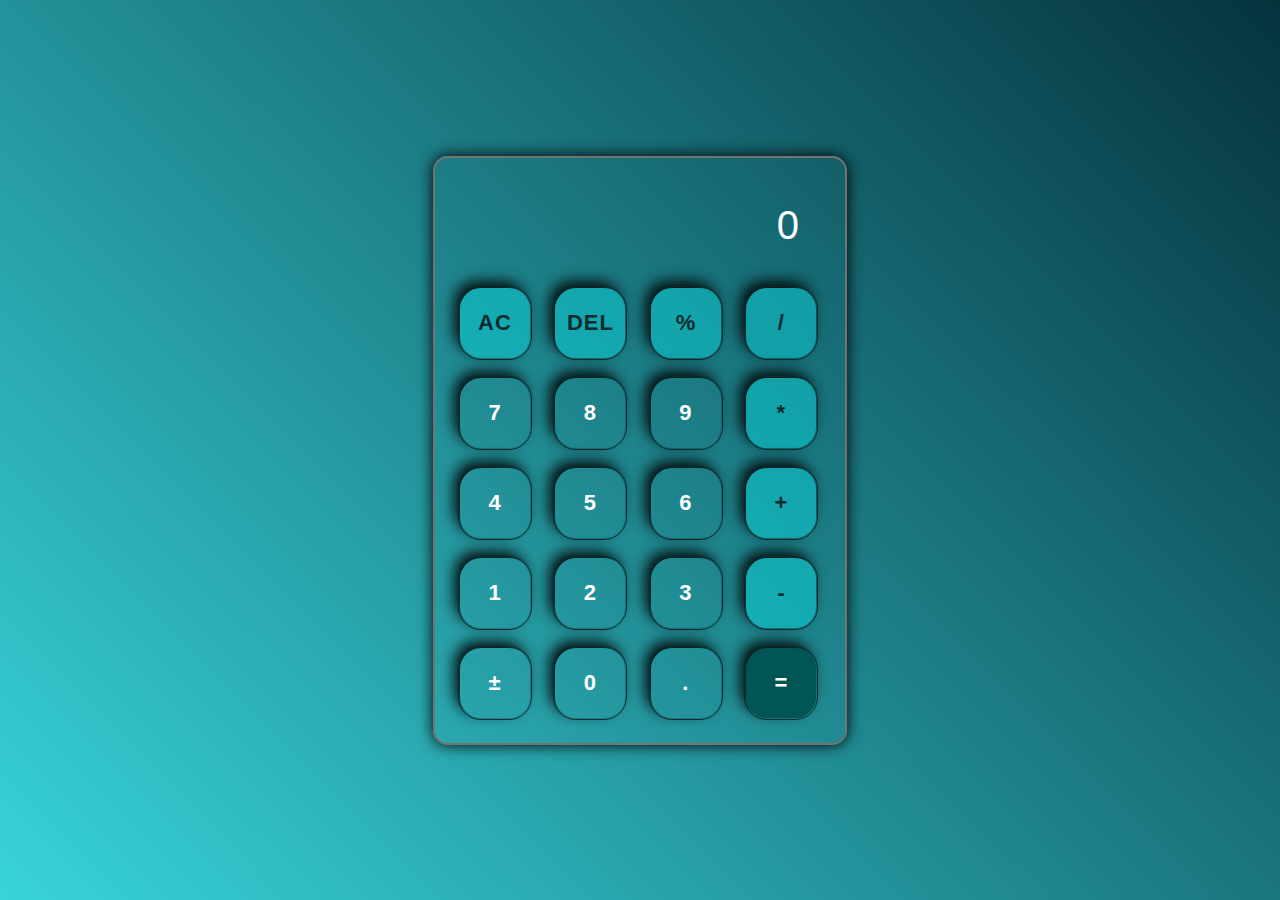
<file: Calculator/index.html>
<!DOCTYPE html>
<html lang="en">
<head>
    <meta charset="UTF-8">
    <meta name="viewport" content="width=device-width, initial-scale=1.0">
    <title>Calculator</title>
    <link rel="stylesheet" href="style.css">
</head>
<body>
    <div class="calculator">
        <div class="display">
            <input type="text" id="inputBox" value="0" placeholder="0" disabled>
        </div>
        <div class="row">
            <button type="button" class="opr">AC</button>
            <button type="button" class="opr">DEL</button>
            <button type="button" class="opr">%</button>
            <button type="button" class="opr">/</button>
        </div>
        <div class="row">
            <button type="button">7</button>
            <button type="button">8</button>
            <button type="button">9</button>
            <button type="button" class="opr">*</button>
        </div>
        <div class="row">
            <button type="button">4</button>
            <button type="button">5</button>
            <button type="button">6</button>
            <button type="button" class="opr">+</button>
        </div>
        <div class="row">
            <button type="button">1</button>
            <button type="button">2</button>
            <button type="button">3</button>
            <button type="button" class="opr">-</button>
        </div>
        <div class="row">
            <button type="button" id="plusMinus">&#xB1</button>
            <button type="button">0</button>
            <button type="button">.</button>
            <button type="button" id="eqBtn" >=</button>
        </div>
    </div>
    <script src="app.js"></script>
</body>
</html>
</file>
<file: Calculator/style.css>
*{
    margin: 0;
    padding: 0;
    box-sizing: border-box;
    font-family: Arial, Helvetica, sans-serif;
    letter-spacing: 1px;

}
body{
    min-height: 100vh;
    max-width: 100%;
    display: flex;
    justify-content: center;
    align-items: center;
    /* display: grid;
    place-items: center; */
    background: linear-gradient(45deg,#38d4da,#05333e);
}
.calculator{
    padding: 15px;
    box-shadow: 0 0 15px #000;
    border: 2px solid rgb(116,114,114);
    border-radius: 15px;
}
.display input{
    width: 360px;
    border: none;
    outline: none;
    padding: 20px;
    margin: 10px;
    background: transparent;
    color: #fff;
    font-size: 40px;
    text-align: right;
    cursor: pointer;
}
input::placeholder{
    color: #fff;
}
button{
    width: 70px;
    height: 70px;
    margin: 10px;
    background: transparent;
    color: #ffffff;
    font-size: 22px;
    font-weight: 600;
    border: 0;
    border-radius: 30%;
    box-shadow: -5px -6px 15px #000;
    outline: 1px solid #072c2d;
    outline-offset: 1px;
    cursor: pointer;
}
button:active{
    background: #05595e;
    transform: translate(2px, 2px);
}
.opr{
    color: #0d2c2e;
    background-color: #0bdae174;
    font-weight: 700;
}
#eqBtn{
    background: rgb(2, 85, 85);
    font-weight: 900;
}
</file>
